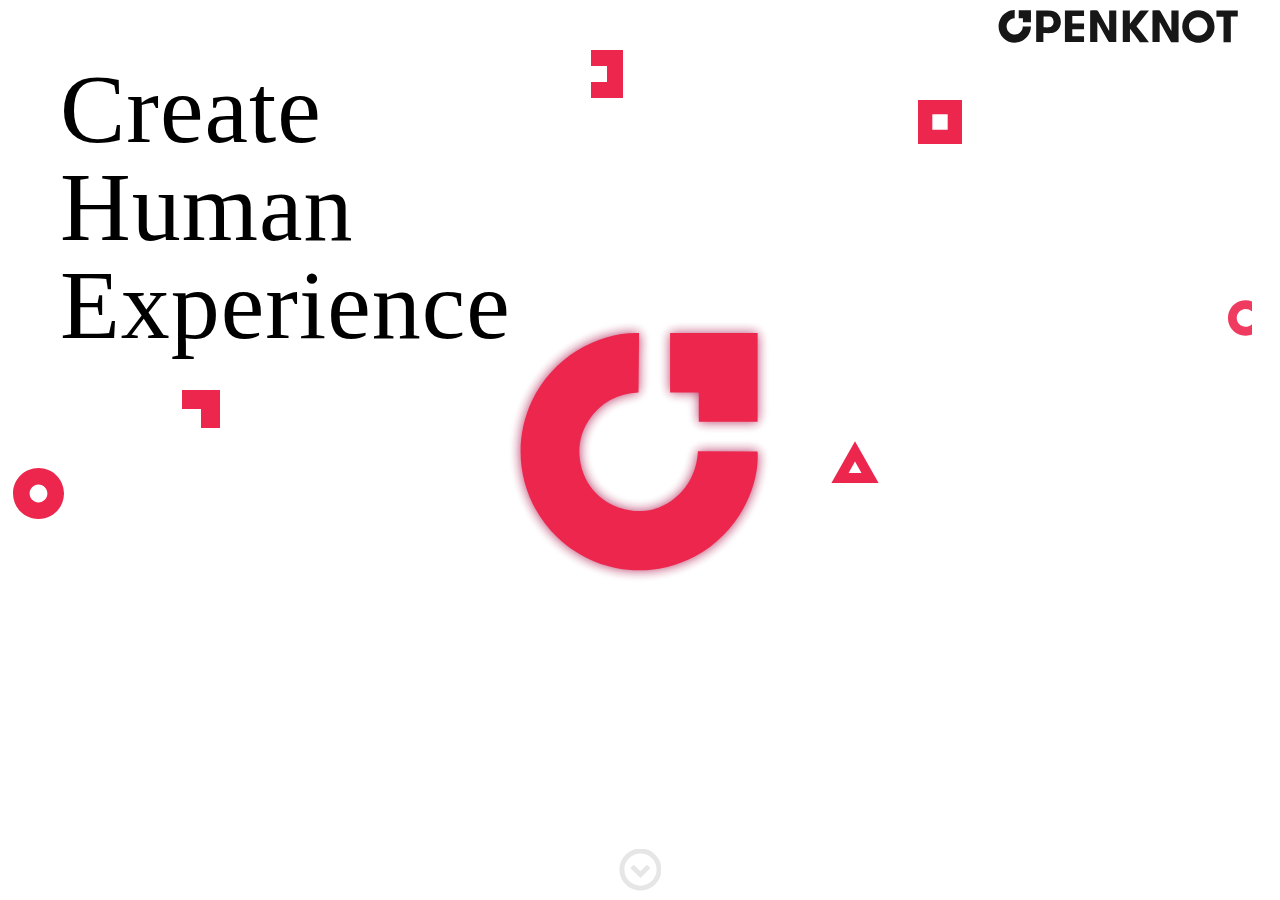
<file: index.html>
<!doctype html>
<html>
<head>
  <meta charset="utf-8">
  <meta name="viewport" content="initial-scale=1.0">
  <title>OpenKnot</title>
  <link rel="stylesheet" href="css/standardize.css">
  <link rel="stylesheet" href="css/index-grid.css">
  <link rel="stylesheet" href="css/index.css">
  <style>
    @-webkit-keyframes rotation {
    from {-webkit-transform: rotate(0deg);
    			-moz-transform: rotate(0deg);
    		  -o-transform: rotate(0deg);
    			-ms-transform: rotate(0deg);
    			transform: rotate(0deg);}
    to   {-webkit-transform: rotate(359deg);
    			-moz-transform: rotate(359deg);
    		  -o-transform: rotate(359deg);
    			-ms-transform: rotate(359deg);
    			transform: rotate(359deg);
    }      
		}
    
    .rotation {
    -webkit-animation: rotation 10s infinite linear;
    -moz-animation: rotation 10s infinite linear;
    -o-animation: rotation 10s infinite linear;
    -ms-animation: rotation 10s infinite linear;
    animation: rotation 10s infinite linear;
		}
  </style>
</head>
<body class="body page-index clearfix">
  <header class="header clearfix">
    <img class="o-logo" src="images/HomePage_SVG's_001-15.svg">
  </header>
  <article class="article clearfix">
    <section class="section1 clearfix">
      <h1 class="title">
        <p>Create&nbsp;</p>
        <p>Human</p>
        <p>Experience</p>
</h1>
      <div class="image-corner rotation"></div>
      <div class="image-circle rotation"></div>
    </section>
    <section class="section2 clearfix">
      <div class="image-half-square rotation"></div>
      <div class="image-square rotation"></div>
      <div class="img-halfcircle rotation"></div>
      <div class="image-triangle rotation"></div>
    </section>
  </article>
  <footer class="footer clearfix">
    <button onClick="window.location='page1.html';" class="_button js-page-down-btn"></button>
  </footer>
</body>
</html>
</file>
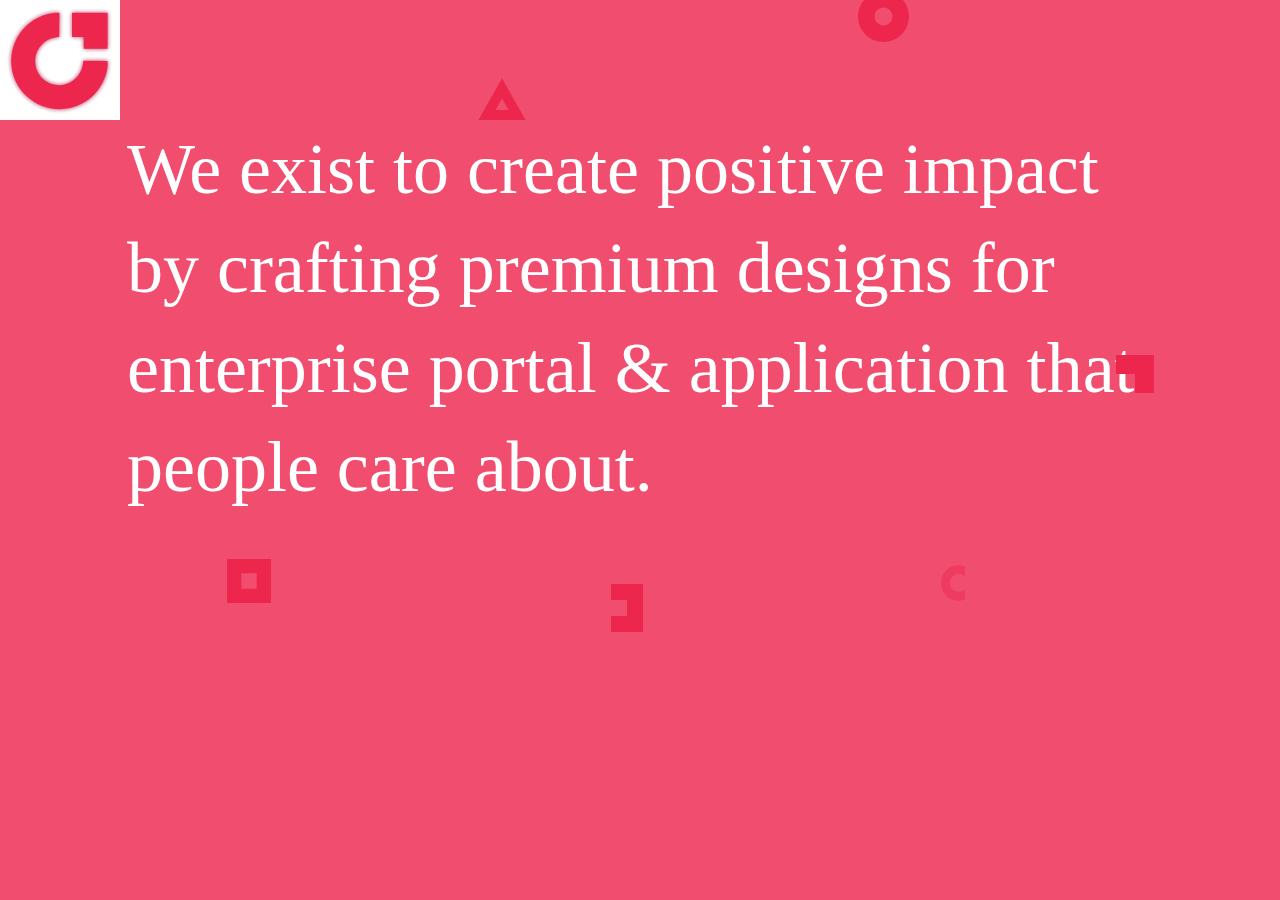
<file: page1.html>
<!doctype html>
<html>
<head>
  <meta charset="utf-8">
  <meta name="viewport" content="initial-scale=1.0">
  <title>OpenKnot</title>
  <link rel="stylesheet" href="css/standardize.css">
  <link rel="stylesheet" href="css/page1-grid.css">
  <link rel="stylesheet" href="css/page1.css">
  <style>
    @-webkit-keyframes rotation {
    from {-webkit-transform: rotate(0deg);
    			-moz-transform: rotate(0deg);
    		  -o-transform: rotate(0deg);
    			-ms-transform: rotate(0deg);
    			transform: rotate(0deg);}
    to   {-webkit-transform: rotate(359deg);
    			-moz-transform: rotate(359deg);
    		  -o-transform: rotate(359deg);
    			-ms-transform: rotate(359deg);
    			transform: rotate(359deg);
    }      
		}
    
    .rotation {
    -webkit-animation: rotation 10s infinite linear;
    -moz-animation: rotation 10s infinite linear;
    -o-animation: rotation 10s infinite linear;
    -ms-animation: rotation 10s infinite linear;
    animation: rotation 10s infinite linear;
		}
  </style>
</head>
<body class="body page-page1 clearfix">
  <div class="container _element container-1"></div>
  <div class="image rotation"></div>
  <div class="container _container clearfix">
    <p class="text">We exist to create positive impact by crafting premium designs for enterprise portal &amp; application that people care about.</p>
  </div>
  <div class="image-circle rotation"></div>
  <div class="container _element container-3"></div>
  <div class="image-square rotation"></div>
  <div class="image-half-square rotation"></div>
  <div class="img-halfcircle rotation"></div>
</body>
</html>
</file>
<file: css/index-grid.css>
.fluid-span-1 {
  width: 6.5%;
}

.fluid-span-2 {
  width: 15%;
}

.fluid-span-3 {
  width: 23.5%;
}

.fluid-span-4 {
  width: 32%;
}

.fluid-span-5 {
  width: 40.5%;
}

.fluid-span-6 {
  width: 49%;
}

.fluid-span-7 {
  width: 57.5%;
}

.fluid-span-8 {
  width: 66%;
}

.fluid-span-9 {
  width: 74.5%;
}

.fluid-span-10 {
  width: 83%;
}

.fluid-span-11 {
  width: 91.5%;
}

.fluid-span-12 {
  width: 100%;
}

.fluid-offset-1 {
  margin-left: 8.5%;
}

.fluid-offset-2 {
  margin-left: 17%;
}

.fluid-offset-3 {
  margin-left: 25.5%;
}

.fluid-offset-4 {
  margin-left: 34%;
}

.fluid-offset-5 {
  margin-left: 42.5%;
}

.fluid-offset-6 {
  margin-left: 51%;
}

.fluid-offset-7 {
  margin-left: 59.5%;
}

.fluid-offset-8 {
  margin-left: 68%;
}

.fluid-offset-9 {
  margin-left: 76.5%;
}

.fluid-offset-10 {
  margin-left: 85%;
}

.fluid-offset-11 {
  margin-left: 93.5%;
}
</file>
<file: css/index.css>
body {
  height: 100%;
  background: url('../images/logo-withGlow_01.svg') rgb(255, 255, 255);
  background-repeat: no-repeat;
  background-size: 295px 295px;
  background-position: center center;
  font: normal 6.125em/1 GTWalsheimProTrial-Regular;
  color: rgb(0, 0, 0);
}

.article {
  position: fixed;
  top: 50px;
  left: 0;
  z-index: 11;
  width: 100%;
  height: 480px;
}

.footer {
  position: fixed;
  bottom: 0;
  left: 0;
  z-index: 1;
  width: 100%;
  height: 53px;
}

.header {
  position: fixed;
  top: 0;
  left: 0;
  z-index: 13;
  width: 100%;
  height: 45px;
}

.image-circle {
  float: left;
  clear: both;
  width: 9.7142857142%;
  min-width: 38px;
  height: 51px;
  min-height: 38px;
  margin: 40px 0 0 2.27483%;
  background-image: url('../images/HomePage_SVG\'s_001-10.svg');
  background-repeat: no-repeat;
  background-size: contain;
  background-position: left top;
}

.image-corner {
  float: left;
  clear: both;
  width: 7.238095238%;
  min-width: 24px;
  height: 38px;
  min-height: 24px;
  margin: 36px 0 0 31.60797%;
  background-image: url('../images/HomePage_SVG\'s_001-12.svg');
  background-repeat: no-repeat;
  background-size: contain;
  background-position: left top;
}

.image-half-square {
  float: left;
  width: 4.8773364485%;
  min-width: 24px;
  height: 48px;
  min-height: 36px;
  background-image: url('../images/HomePage_SVG\'s_001-09.svg');
  background-repeat: no-repeat;
  background-size: contain;
  background-position: left top;
}

.image-square {
  float: left;
  width: 6.7051207165%;
  min-width: 34px;
  height: 44px;
  min-height: 34px;
  margin: 50px 0 0 42.82759%;
  background-image: url('../images/HomePage_SVG\'s_001-11.svg');
  background-repeat: no-repeat;
  background-size: contain;
  background-position: left top;
}

.image-triangle {
  float: left;
  clear: both;
  width: 7.3160046728%;
  min-width: 32px;
  height: 42px;
  min-height: 36px;
  margin: 105px 0 0 34.99562%;
  background-image: url('../images/HomePage_SVG\'s_001-14.svg');
  background-repeat: no-repeat;
  background-size: contain;
  background-position: left top;
}

.img-halfcircle {
  float: left;
  width: 24px;
  min-width: 16px;
  height: 36px;
  min-height: 24px;
  margin: 250px 0 0 38.56114%;
  background-image: url('../images/HomePage_SVG\'s_001-05.svg');
  background-repeat: no-repeat;
  background-size: contain;
  background-position: left top;
}

.o-logo {
  display: block;
  float: right;
  width: 247px;
  height: auto;
  min-height: 33px;
  max-height: 33px;
  margin: 10px 3% 0 0;
  overflow: hidden;
}

.section1 {
  float: left;
  width: 45.1046025104%;
  height: 473px;
}

.section2 {
  float: left;
  width: 53.5%;
  height: 474px;
  margin-left: 1.0625%;
}

.title {
  float: left;
  margin: 10px 0 0 10.39261%;
  font-size: 1em;
  letter-spacing: 1px;
  color: rgb(0, 0, 0);
}

._button {
  display: block;
  width: 42px;
  min-width: 36px;
  height: 42px;
  min-height: 36px;
  margin: 2px auto 0;
  background-image: url('../images/HomePage_SVG\'s_001-08.svg');
  background-repeat: no-repeat;
  background-size: contain;
  background-position: left top;
  font: 400 0.163em/1.38 Helvetica;
  text-align: center;
  color: rgb(0, 0, 0);
}

@media(max-width: 700px) {
  body {
    font-size: 4.375em;
  }

  .header .o-logo {
    width: 20.5714285714%;
    min-width: 144px;
    height: auto;
  }

  .section1 .image-circle {
    margin-left: 2.25676%;
  }

  .section1 .image-corner {
    margin-left: 31.59458%;
  }

  .section1 .title {
    margin-left: 10.37811%;
    font-size: 70px;
    line-height: 1.2;
  }

  .section2 .image-square {
    margin-left: 42.82377%;
  }

  .section2 .image-triangle {
    margin-top: 40px;
    margin-left: 34.9924899999%;
  }

  .section2 .img-halfcircle {
    margin-top: 344px;
    margin-left: 21.68725%;
  }

  .footer ._button {
    font-size: 0.229em;
  }
}

@media(max-width: 500px) {
  body {
    font-size: 3.125em;
  }

  .header .o-logo {
    height: auto;
  }

  .section1 .image-circle {
    margin-left: 2.27257%;
  }

  .section1 .image-corner {
    margin-left: 31.58041%;
  }

  .section1 .title {
    margin-left: 10.36514%;
    font-size: 50px;
  }

  .section2 .image-square {
    margin-left: 42.8095799999%;
  }

  .section2 .image-triangle {
    margin-left: 35%;
  }

  .section2 .img-halfcircle {
    margin-left: 15.47313%;
  }

  .footer ._button {
    margin-top: 6px;
    font-size: 0.32em;
  }
}
</file>
<file: css/page1-grid.css>
.fluid-span-1 {
  width: 6.5%;
}

.fluid-span-2 {
  width: 15%;
}

.fluid-span-3 {
  width: 23.5%;
}

.fluid-span-4 {
  width: 32%;
}

.fluid-span-5 {
  width: 40.5%;
}

.fluid-span-6 {
  width: 49%;
}

.fluid-span-7 {
  width: 57.5%;
}

.fluid-span-8 {
  width: 66%;
}

.fluid-span-9 {
  width: 74.5%;
}

.fluid-span-10 {
  width: 83%;
}

.fluid-span-11 {
  width: 91.5%;
}

.fluid-span-12 {
  width: 100%;
}

.fluid-offset-1 {
  margin-left: 8.5%;
}

.fluid-offset-2 {
  margin-left: 17%;
}

.fluid-offset-3 {
  margin-left: 25.5%;
}

.fluid-offset-4 {
  margin-left: 34%;
}

.fluid-offset-5 {
  margin-left: 42.5%;
}

.fluid-offset-6 {
  margin-left: 51%;
}

.fluid-offset-7 {
  margin-left: 59.5%;
}

.fluid-offset-8 {
  margin-left: 68%;
}

.fluid-offset-9 {
  margin-left: 76.5%;
}

.fluid-offset-10 {
  margin-left: 85%;
}

.fluid-offset-11 {
  margin-left: 93.5%;
}
</file>
<file: css/page1.css>
body {
  background-color: #f14e6f;
  font: normal 4.5em/1.38 GTWalsheimProTrial-Bold;
  color: rgb(255, 255, 255);
}

.container {
  position: relative;
  float: left;
}

.image {
  position: relative;
  float: left;
  z-index: 7;
  width: 4%;
  min-width: 32px;
  height: 42px;
  min-height: 36px;
  margin: 78px 0 0 28%;
  background-image: url('../images/HomePage_SVG\'s_001-14.svg');
  background-repeat: no-repeat;
  background-size: contain;
  background-position: left top;
}

.image-circle {
  position: relative;
  float: left;
  clear: both;
  z-index: 8;
  width: 4.25%;
  min-width: 38px;
  height: 51px;
  min-height: 38px;
  margin: -526px 0 0 67%;
  background-image: url('../images/HomePage_SVG\'s_001-10.svg');
  background-repeat: no-repeat;
  background-size: contain;
  background-position: left top;
}

.image-half-square {
  position: relative;
  float: left;
  z-index: 5;
  width: 2.6666666666%;
  min-width: 24px;
  height: 48px;
  min-height: 36px;
  margin: 67px 0 0 26.33073%;
  background-image: url('../images/HomePage_SVG\'s_001-09.svg');
  background-repeat: no-repeat;
  background-size: contain;
  background-position: left top;
}

.image-square {
  position: relative;
  float: left;
  z-index: 6;
  width: 3.6666666666%;
  min-width: 34px;
  height: 44px;
  min-height: 34px;
  margin: 42px 0 0 17.75%;
  background-image: url('../images/HomePage_SVG\'s_001-11.svg');
  background-repeat: no-repeat;
  background-size: contain;
  background-position: left top;
}

.img-halfcircle {
  position: relative;
  float: left;
  z-index: 4;
  width: 2%;
  min-width: 8px;
  height: 36px;
  min-height: 24px;
  margin: 48px 0 0 23.08073%;
  background-image: url('../images/HomePage_SVG\'s_001-05.svg');
  background-repeat: no-repeat;
  background-size: contain;
  background-position: left top;
}

.text {
  float: left;
  width: 97.4333662388%;
  min-height: 195px;
  margin-left: 1.67973%;
  font-size: 1em;
  color: rgb(255, 255, 255);
}

._container {
  clear: both;
  z-index: 1;
  width: 84.4166666666%;
  margin-left: 8.5%;
}

._element {
  background-repeat: no-repeat;
  background-size: contain;
}

.container-1 {
  z-index: 2;
  width: 120px;
  height: 120px;
  background-image: url('../images/logo-withGlow_01.svg');
  background-position: center center;
  background-color: rgb(255, 255, 255);
}

.container-3 {
  z-index: 3;
  width: 3.1666666666%;
  min-width: 24px;
  height: 38px;
  min-height: 24px;
  margin: -162px 0 0 87.16667%;
  background-image: url('../images/HomePage_SVG\'s_001-12.svg');
  background-position: left top;
}

.text span {
  border-top-width: 0;
  border-right-width: 0;
  border-bottom-width: 0;
  border-left-width: 0;
  border-color: transparent;
  border-style: none;
  border-top-left-radius: 0;
  border-top-right-radius: 0;
  border-bottom-right-radius: 0;
  border-bottom-left-radius: 0;
  background-color: transparent;
  font-family: inherit;
  font-style: inherit;
  font-size: inherit;
  font-weight: inherit;
  text-transform: inherit;
  text-decoration: inherit;
  letter-spacing: inherit;
  word-spacing: inherit;
  color: inherit;
  opacity: 1;
  word-break: normal;
  word-wrap: normal;
  white-space: normal;
}

@media(max-width: 640px) {
  .container {
    position: relative;
  }

  .container .text {
    width: 65.5371172626%;
    margin-left: 1.6778%;
  }

  .image {
    position: relative;
    z-index: 7;
    margin-left: 19.24805%;
  }

  .image-circle {
    position: relative;
    z-index: 8;
    margin-top: -1813px;
    margin-left: 66.99951%;
  }

  .image-half-square {
    position: relative;
    z-index: 5;
    margin-top: -38px;
    margin-left: 0.43213%;
  }

  .image-square {
    position: relative;
    clear: both;
    z-index: 6;
    margin-top: 10px;
    margin-left: 0;
  }

  .img-halfcircle {
    position: relative;
    clear: both;
    z-index: 4;
    margin-top: -92px;
    margin-left: 3.75%;
  }

  ._container {
    z-index: 1;
    width: 66.4990234375%;
    margin-left: 8.49854%;
  }

  .container-1 {
    z-index: 2;
  }

  .container-3 {
    z-index: 3;
    margin-top: 0;
    margin-left: 0;
  }
}

@media(max-width: 450px) {
  body {
    font-size: 4.5em;
  }

  .container {
    position: relative;
  }

  .container .text {
    width: 65.5388471177%;
    margin-left: 1.67607%;
  }

  .image {
    position: relative;
    z-index: 7;
    margin-left: 11.32639%;
  }

  .image-circle {
    position: relative;
    z-index: 8;
    margin-top: -1912px;
    margin-left: 67%;
  }

  .image-half-square {
    position: relative;
    clear: both;
    z-index: 5;
    margin-top: -92px;
    margin-left: 7.32639%;
  }

  .image-square {
    position: relative;
    z-index: 6;
  }

  .img-halfcircle {
    position: relative;
    clear: none;
    z-index: 4;
    margin-left: 5.32639%;
  }

  ._container {
    z-index: 1;
    width: 66.5%;
    margin-left: 8.5%;
  }

  .container-1 {
    z-index: 2;
  }

  .container-3 {
    z-index: 3;
  }
}
</file>
<file: css/standardize.css>
/*! normalize.css v2.1.0 | MIT License | git.io/normalize */

/* ==========================================================================
   HTML5 display definitions
   ========================================================================== */

/**
 * Correct `block` display not defined in IE 8/9.
 */

article,
aside,
details,
figcaption,
figure,
footer,
header,
hgroup,
main,
nav,
section,
summary {
    display: block;
}

/**
 * Correct `inline-block` display not defined in IE 8/9.
 */

audio,
canvas,
video {
    display: inline-block;
}

/**
 * Prevent modern browsers from displaying `audio` without controls.
 * Remove excess height in iOS 5 devices.
 */

audio:not([controls]) {
    display: none;
    height: 0;
}

/**
 * Address styling not present in IE 8/9.
 */

[hidden] {
    display: none;
}

/* ==========================================================================
   Base
   ========================================================================== */

/**
 * 1. Set default font family to sans-serif.
 * 2. Prevent iOS text size adjust after orientation change, without disabling
 *    user zoom.
 * 3. Ensure that the HTML is always 100% height. This fixed body height issues in Chrome for example.
 */

html {
    font-family: sans-serif; /* 1 */
    -webkit-text-size-adjust: 100%; /* 2 */
    -ms-text-size-adjust: 100%; /* 2 */
    min-height: 100%;
}

/**
 * Remove default margin.
 */

body {
    margin: 0;
}

/* ==========================================================================
   Links
   ========================================================================== */

/**
 * Address `outline` inconsistency between Chrome and other browsers.
 */

a:focus {
    outline: thin dotted;
}

/**
 * Improve readability when focused and also mouse hovered in all browsers.
 */

a:active,
a:hover {
    outline: 0;
}

/* ==========================================================================
   Typography
   ========================================================================== */

/**
 * Address variable `h1` font-size and margin within `section` and `article`
 * contexts in Firefox 4+, Safari 5, and Chrome.
 */

h1 {
    font-size: 2em;
    margin: 0.67em 0;
}

/**
 * Address styling not present in IE 8/9, Safari 5, and Chrome.
 */

abbr[title] {
    border-bottom: 1px dotted;
}

/**
 * Address style set to `bolder` in Firefox 4+, Safari 5, and Chrome.
 */

b,
strong {
    font-weight: bold;
}

/**
 * Address styling not present in Safari 5 and Chrome.
 */

dfn {
    font-style: italic;
}

/**
 * Address differences between Firefox and other browsers.
 */

hr {
    -moz-box-sizing: content-box;
    box-sizing: content-box;
    height: 0;
}

/**
 * Address styling not present in IE 8/9.
 */

mark {
    background: #ff0;
    color: #000;
}

/**
 * Correct font family set oddly in Safari 5 and Chrome.
 */

code,
kbd,
pre,
samp {
    font-family: monospace, serif;
    font-size: 1em;
}

/**
 * Improve readability of pre-formatted text in all browsers.
 */

pre {
    white-space: pre-wrap;
}

/**
 * Set consistent quote types.
 */

q {
    quotes: "\201C" "\201D" "\2018" "\2019";
}

/**
 * Address inconsistent and variable font size in all browsers.
 */

small {
    font-size: 80%;
}

/**
 * Prevent `sub` and `sup` affecting `line-height` in all browsers.
 */

sub,
sup {
    font-size: 75%;
    line-height: 0;
    position: relative;
    vertical-align: baseline;
}

sup {
    top: -0.5em;
}

sub {
    bottom: -0.25em;
}

/* ==========================================================================
   Embedded content
   ========================================================================== */

/**
 * Remove border when inside `a` element in IE 8/9.
 */

img {
    border: 0;
}

/**
 * Correct overflow displayed oddly in IE 9.
 */

svg:not(:root) {
    overflow: hidden;
}

/* ==========================================================================
   Figures
   ========================================================================== */

/**
 * Address margin not present in IE 8/9 and Safari 5.
 */

figure {
    margin: 0;
}

/* ==========================================================================
   Forms
   ========================================================================== */

/**
 * Define consistent border, margin, and padding.
 */
fieldset {
    margin: 0 2px;
    padding: 0.35em 0.625em 0.75em;
}

/**
 * 1. Correct `color` not being inherited in IE 8/9.
 * 2. Remove padding so people aren't caught out if they zero out fieldsets.
 */

legend {
    border: 0; /* 1 */
    padding: 0; /* 2 */
}

/**
 * 1. Correct font family not being inherited in all browsers.
 * 2. Correct font size not being inherited in all browsers.
 * 3. Address margins set differently in Firefox 4+, Safari 5, and Chrome.
 */

button,
input,
select,
textarea {
    font-family: inherit; /* 1 */
    font-size: 100%; /* 2 */
    font-weight: inherit; /* 1 */
    margin: 0; /* 3 */
    padding: 0;
}

/**
 * Remove the default button background color that browsers set
 */

button {
    background: transparent;
}

/**
 * Address Firefox 4+ setting `line-height` on `input` using `!important` in
 * the UA stylesheet.
 */

button,
input {
    line-height: normal;
}

/**
 * Address inconsistent `text-transform` inheritance for `button` and `select`.
 * All other form control elements do not inherit `text-transform` values.
 * Correct `button` style inheritance in Chrome, Safari 5+, and IE 8+.
 * Correct `select` style inheritance in Firefox 4+ and Opera.
 */

button,
select {
    text-transform: none;
}

/**
 * Make sure selects don't get the default browser styles.
 */
select {
  -webkit-appearance: none;
}


/**
 * 1. Avoid the WebKit bug in Android 4.0.* where (2) destroys native `audio`
 *    and `video` controls.
 * 2. Correct inability to style clickable `input` types in iOS.
 * 3. Improve usability and consistency of cursor style between image-type
 *    `input` and others.
 */

button,
html input[type="button"], /* 1 */
input[type="reset"],
input[type="submit"] {
    -webkit-appearance: button; /* 2 */
    cursor: pointer; /* 3 */
}

/**
 * Re-set default cursor for disabled elements.
 */

button[disabled],
html input[disabled] {
    cursor: default;
}

/**
 * 1. Address box sizing set to `content-box` in IE 8/9.
 * 2. Remove excess padding in IE 8/9.
 */

input[type="checkbox"],
input[type="radio"] {
    box-sizing: border-box; /* 1 */
    padding: 0; /* 2 */
}

/**
 * 1. Address `appearance` set to `searchfield` in Safari 5 and Chrome.
 * 2. Address `box-sizing` set to `border-box` in Safari 5 and Chrome
 *    (include `-moz` to future-proof).
 */

input[type="search"] {
    -webkit-appearance: textfield; /* 1 */
    -moz-box-sizing: content-box;
    -webkit-box-sizing: content-box; /* 2 */
    box-sizing: content-box;
}

/**
 * Remove inner padding and search cancel button in Safari 5 and Chrome
 * on OS X.
 */

input[type="search"]::-webkit-search-cancel-button,
input[type="search"]::-webkit-search-decoration {
    -webkit-appearance: none;
}

/**
 * Remove inner padding and border in Firefox 4+.
 */

button::-moz-focus-inner,
input::-moz-focus-inner {
    border: 0;
    padding: 0;
}

/**
 * 1. Remove default vertical scrollbar in IE 8/9.
 * 2. Improve readability and alignment in all browsers.
 * 3. Disable resizing by default.
 */

textarea {
    overflow: auto; /* 1 */
    vertical-align: top; /* 2 */
    resize: none; /* 3 */
}

/* ==========================================================================
   Tables
   ========================================================================== */

/**
 * Remove most spacing between table cells.
 */

table {
    border-collapse: collapse;
    border-spacing: 0;
}



html, body, div, span, applet, object, iframe,
h1, h2, h3, h4, h5, h6, p, blockquote, pre,
a, abbr, acronym, address, big, cite, code,
del, dfn, em, font, img, ins, kbd, q, s, samp,
small, strike, strong, sub, sup, tt, var,
dl, dt, dd, ol, ul, li,
fieldset, form, label, legend,
table, caption, tbody, tfoot, thead, tr, th, td {
  margin: 0;
  padding: 0;
  border: 0;
  outline: 0;
  font-weight: inherit;
  font-style: inherit;
  font-size: 100%;
  font-family: inherit;
  vertical-align: baseline;
}
/* remember to define focus styles! */
:focus {
  outline: 0;
}
body {
  line-height: 1;
  color: black;
  background: white;
}
ol, ul, li {
  list-style: none;
}
/* tables still need 'cellspacing="0"' in the markup */
table {
  border-collapse: separate;
  border-spacing: 0;
}
caption, th, td {
  text-align: left;
  font-weight: normal;
}
blockquote:before, blockquote:after,
q:before, q:after {
  content: "";
}
blockquote, q {
  quotes: "" "";
}
a,
a:hover,
a:visited {
  text-decoration: none;
}
button,
input,
fieldset,
textarea,
select {
  font-size: inherit;
  color: inherit;
  border: none;
  border-radius: 0;
}
img {
  width: 100%;
  height: auto;
}
.clearfix:before, .clearfix:after { content: ""; display: table; }
.clearfix:after { clear: both; }
.clearfix { *zoom: 1; }

* {
  -moz-box-sizing: border-box;
  box-sizing: border-box;
}
</file>
